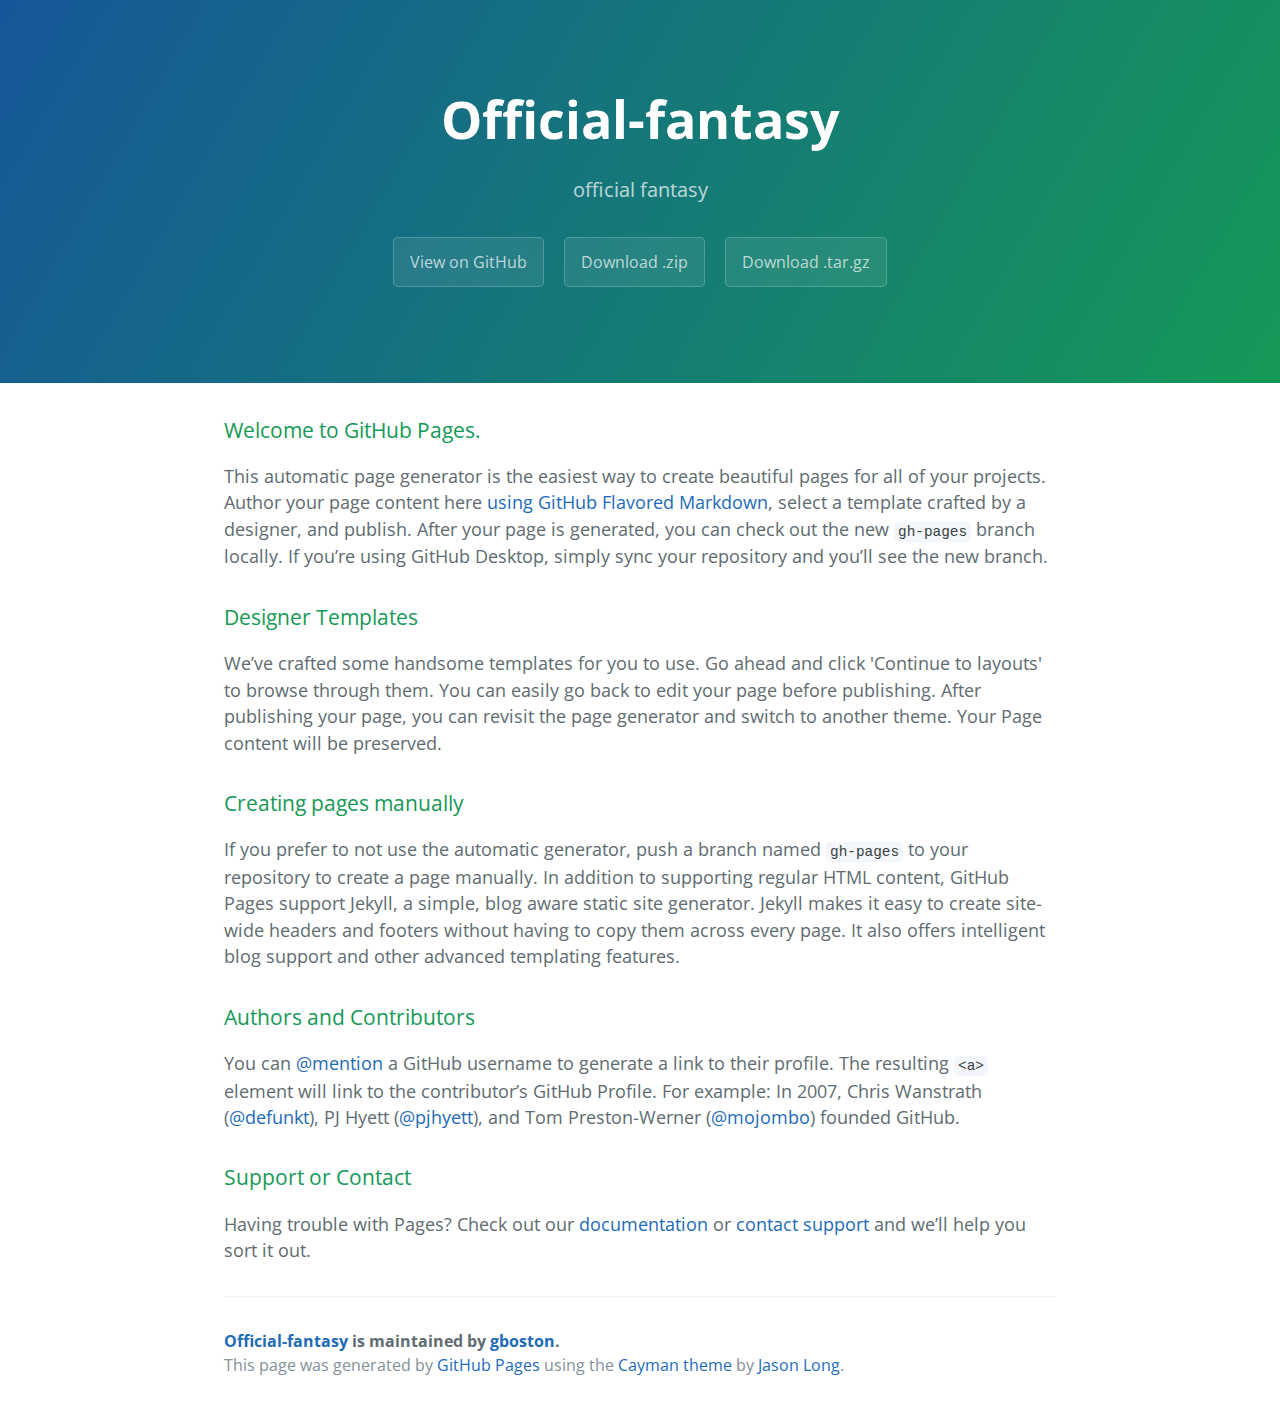
<file: index.html>
<!DOCTYPE html>
<html lang="en-us">
  <head>
    <meta charset="UTF-8">
    <title>Official-fantasy by gboston</title>
    <meta name="viewport" content="width=device-width, initial-scale=1">
    <link rel="stylesheet" type="text/css" href="stylesheets/normalize.css" media="screen">
    <link href='https://fonts.googleapis.com/css?family=Open+Sans:400,700' rel='stylesheet' type='text/css'>
    <link rel="stylesheet" type="text/css" href="stylesheets/stylesheet.css" media="screen">
    <link rel="stylesheet" type="text/css" href="stylesheets/github-light.css" media="screen">
  </head>
  <body>
    <section class="page-header">
      <h1 class="project-name">Official-fantasy</h1>
      <h2 class="project-tagline">official fantasy</h2>
      <a href="https://github.com/gboston/official-fantasy" class="btn">View on GitHub</a>
      <a href="https://github.com/gboston/official-fantasy/zipball/master" class="btn">Download .zip</a>
      <a href="https://github.com/gboston/official-fantasy/tarball/master" class="btn">Download .tar.gz</a>
    </section>

    <section class="main-content">
      <h3>
<a id="welcome-to-github-pages" class="anchor" href="#welcome-to-github-pages" aria-hidden="true"><span class="octicon octicon-link"></span></a>Welcome to GitHub Pages.</h3>

<p>This automatic page generator is the easiest way to create beautiful pages for all of your projects. Author your page content here <a href="https://guides.github.com/features/mastering-markdown/">using GitHub Flavored Markdown</a>, select a template crafted by a designer, and publish. After your page is generated, you can check out the new <code>gh-pages</code> branch locally. If you’re using GitHub Desktop, simply sync your repository and you’ll see the new branch.</p>

<h3>
<a id="designer-templates" class="anchor" href="#designer-templates" aria-hidden="true"><span class="octicon octicon-link"></span></a>Designer Templates</h3>

<p>We’ve crafted some handsome templates for you to use. Go ahead and click 'Continue to layouts' to browse through them. You can easily go back to edit your page before publishing. After publishing your page, you can revisit the page generator and switch to another theme. Your Page content will be preserved.</p>

<h3>
<a id="creating-pages-manually" class="anchor" href="#creating-pages-manually" aria-hidden="true"><span class="octicon octicon-link"></span></a>Creating pages manually</h3>

<p>If you prefer to not use the automatic generator, push a branch named <code>gh-pages</code> to your repository to create a page manually. In addition to supporting regular HTML content, GitHub Pages support Jekyll, a simple, blog aware static site generator. Jekyll makes it easy to create site-wide headers and footers without having to copy them across every page. It also offers intelligent blog support and other advanced templating features.</p>

<h3>
<a id="authors-and-contributors" class="anchor" href="#authors-and-contributors" aria-hidden="true"><span class="octicon octicon-link"></span></a>Authors and Contributors</h3>

<p>You can <a href="https://github.com/blog/821" class="user-mention">@mention</a> a GitHub username to generate a link to their profile. The resulting <code>&lt;a&gt;</code> element will link to the contributor’s GitHub Profile. For example: In 2007, Chris Wanstrath (<a href="https://github.com/defunkt" class="user-mention">@defunkt</a>), PJ Hyett (<a href="https://github.com/pjhyett" class="user-mention">@pjhyett</a>), and Tom Preston-Werner (<a href="https://github.com/mojombo" class="user-mention">@mojombo</a>) founded GitHub.</p>

<h3>
<a id="support-or-contact" class="anchor" href="#support-or-contact" aria-hidden="true"><span class="octicon octicon-link"></span></a>Support or Contact</h3>

<p>Having trouble with Pages? Check out our <a href="https://help.github.com/pages">documentation</a> or <a href="https://github.com/contact">contact support</a> and we’ll help you sort it out.</p>

      <footer class="site-footer">
        <span class="site-footer-owner"><a href="https://github.com/gboston/official-fantasy">Official-fantasy</a> is maintained by <a href="https://github.com/gboston">gboston</a>.</span>

        <span class="site-footer-credits">This page was generated by <a href="https://pages.github.com">GitHub Pages</a> using the <a href="https://github.com/jasonlong/cayman-theme">Cayman theme</a> by <a href="https://twitter.com/jasonlong">Jason Long</a>.</span>
      </footer>

    </section>

  
  </body>
</html>
</file>
<file: stylesheets/stylesheet.css>
* {
  box-sizing: border-box; }

body {
  padding: 0;
  margin: 0;
  font-family: "Open Sans", "Helvetica Neue", Helvetica, Arial, sans-serif;
  font-size: 16px;
  line-height: 1.5;
  color: #606c71; }

a {
  color: #1e6bb8;
  text-decoration: none; }
  a:hover {
    text-decoration: underline; }

.btn {
  display: inline-block;
  margin-bottom: 1rem;
  color: rgba(255, 255, 255, 0.7);
  background-color: rgba(255, 255, 255, 0.08);
  border-color: rgba(255, 255, 255, 0.2);
  border-style: solid;
  border-width: 1px;
  border-radius: 0.3rem;
  transition: color 0.2s, background-color 0.2s, border-color 0.2s; }
  .btn + .btn {
    margin-left: 1rem; }

.btn:hover {
  color: rgba(255, 255, 255, 0.8);
  text-decoration: none;
  background-color: rgba(255, 255, 255, 0.2);
  border-color: rgba(255, 255, 255, 0.3); }

@media screen and (min-width: 64em) {
  .btn {
    padding: 0.75rem 1rem; } }

@media screen and (min-width: 42em) and (max-width: 64em) {
  .btn {
    padding: 0.6rem 0.9rem;
    font-size: 0.9rem; } }

@media screen and (max-width: 42em) {
  .btn {
    display: block;
    width: 100%;
    padding: 0.75rem;
    font-size: 0.9rem; }
    .btn + .btn {
      margin-top: 1rem;
      margin-left: 0; } }

.page-header {
  color: #fff;
  text-align: center;
  background-color: #159957;
  background-image: linear-gradient(120deg, #155799, #159957); }

@media screen and (min-width: 64em) {
  .page-header {
    padding: 5rem 6rem; } }

@media screen and (min-width: 42em) and (max-width: 64em) {
  .page-header {
    padding: 3rem 4rem; } }

@media screen and (max-width: 42em) {
  .page-header {
    padding: 2rem 1rem; } }

.project-name {
  margin-top: 0;
  margin-bottom: 0.1rem; }

@media screen and (min-width: 64em) {
  .project-name {
    font-size: 3.25rem; } }

@media screen and (min-width: 42em) and (max-width: 64em) {
  .project-name {
    font-size: 2.25rem; } }

@media screen and (max-width: 42em) {
  .project-name {
    font-size: 1.75rem; } }

.project-tagline {
  margin-bottom: 2rem;
  font-weight: normal;
  opacity: 0.7; }

@media screen and (min-width: 64em) {
  .project-tagline {
    font-size: 1.25rem; } }

@media screen and (min-width: 42em) and (max-width: 64em) {
  .project-tagline {
    font-size: 1.15rem; } }

@media screen and (max-width: 42em) {
  .project-tagline {
    font-size: 1rem; } }

.main-content :first-child {
  margin-top: 0; }
.main-content img {
  max-width: 100%; }
.main-content h1, .main-content h2, .main-content h3, .main-content h4, .main-content h5, .main-content h6 {
  margin-top: 2rem;
  margin-bottom: 1rem;
  font-weight: normal;
  color: #159957; }
.main-content p {
  margin-bottom: 1em; }
.main-content code {
  padding: 2px 4px;
  font-family: Consolas, "Liberation Mono", Menlo, Courier, monospace;
  font-size: 0.9rem;
  color: #383e41;
  background-color: #f3f6fa;
  border-radius: 0.3rem; }
.main-content pre {
  padding: 0.8rem;
  margin-top: 0;
  margin-bottom: 1rem;
  font: 1rem Consolas, "Liberation Mono", Menlo, Courier, monospace;
  color: #567482;
  word-wrap: normal;
  background-color: #f3f6fa;
  border: solid 1px #dce6f0;
  border-radius: 0.3rem; }
  .main-content pre > code {
    padding: 0;
    margin: 0;
    font-size: 0.9rem;
    color: #567482;
    word-break: normal;
    white-space: pre;
    background: transparent;
    border: 0; }
.main-content .highlight {
  margin-bottom: 1rem; }
  .main-content .highlight pre {
    margin-bottom: 0;
    word-break: normal; }
.main-content .highlight pre, .main-content pre {
  padding: 0.8rem;
  overflow: auto;
  font-size: 0.9rem;
  line-height: 1.45;
  border-radius: 0.3rem; }
.main-content pre code, .main-content pre tt {
  display: inline;
  max-width: initial;
  padding: 0;
  margin: 0;
  overflow: initial;
  line-height: inherit;
  word-wrap: normal;
  background-color: transparent;
  border: 0; }
  .main-content pre code:before, .main-content pre code:after, .main-content pre tt:before, .main-content pre tt:after {
    content: normal; }
.main-content ul, .main-content ol {
  margin-top: 0; }
.main-content blockquote {
  padding: 0 1rem;
  margin-left: 0;
  color: #819198;
  border-left: 0.3rem solid #dce6f0; }
  .main-content blockquote > :first-child {
    margin-top: 0; }
  .main-content blockquote > :last-child {
    margin-bottom: 0; }
.main-content table {
  display: block;
  width: 100%;
  overflow: auto;
  word-break: normal;
  word-break: keep-all; }
  .main-content table th {
    font-weight: bold; }
  .main-content table th, .main-content table td {
    padding: 0.5rem 1rem;
    border: 1px solid #e9ebec; }
.main-content dl {
  padding: 0; }
  .main-content dl dt {
    padding: 0;
    margin-top: 1rem;
    font-size: 1rem;
    font-weight: bold; }
  .main-content dl dd {
    padding: 0;
    margin-bottom: 1rem; }
.main-content hr {
  height: 2px;
  padding: 0;
  margin: 1rem 0;
  background-color: #eff0f1;
  border: 0; }

@media screen and (min-width: 64em) {
  .main-content {
    max-width: 64rem;
    padding: 2rem 6rem;
    margin: 0 auto;
    font-size: 1.1rem; } }

@media screen and (min-width: 42em) and (max-width: 64em) {
  .main-content {
    padding: 2rem 4rem;
    font-size: 1.1rem; } }

@media screen and (max-width: 42em) {
  .main-content {
    padding: 2rem 1rem;
    font-size: 1rem; } }

.site-footer {
  padding-top: 2rem;
  margin-top: 2rem;
  border-top: solid 1px #eff0f1; }

.site-footer-owner {
  display: block;
  font-weight: bold; }

.site-footer-credits {
  color: #819198; }

@media screen and (min-width: 64em) {
  .site-footer {
    font-size: 1rem; } }

@media screen and (min-width: 42em) and (max-width: 64em) {
  .site-footer {
    font-size: 1rem; } }

@media screen and (max-width: 42em) {
  .site-footer {
    font-size: 0.9rem; } }
</file>
<file: stylesheets/github-light.css>
/*
   Copyright 2014 GitHub Inc.

   Licensed under the Apache License, Version 2.0 (the "License");
   you may not use this file except in compliance with the License.
   You may obtain a copy of the License at

       http://www.apache.org/licenses/LICENSE-2.0

   Unless required by applicable law or agreed to in writing, software
   distributed under the License is distributed on an "AS IS" BASIS,
   WITHOUT WARRANTIES OR CONDITIONS OF ANY KIND, either express or implied.
   See the License for the specific language governing permissions and
   limitations under the License.

*/

.pl-c /* comment */ {
  color: #969896;
}

.pl-c1      /* constant, markup.raw, meta.diff.header, meta.module-reference, meta.property-name, support, support.constant, support.variable, variable.other.constant */,
.pl-s .pl-v /* string variable */ {
  color: #0086b3;
}

.pl-e  /* entity */,
.pl-en /* entity.name */ {
  color: #795da3;
}

.pl-s .pl-s1 /* string source */,
.pl-smi      /* storage.modifier.import, storage.modifier.package, storage.type.java, variable.other, variable.parameter.function */ {
  color: #333;
}

.pl-ent /* entity.name.tag */ {
  color: #63a35c;
}

.pl-k /* keyword, storage, storage.type */ {
  color: #a71d5d;
}

.pl-pds              /* punctuation.definition.string, string.regexp.character-class */,
.pl-s                /* string */,
.pl-s .pl-pse .pl-s1 /* string punctuation.section.embedded source */,
.pl-sr               /* string.regexp */,
.pl-sr .pl-cce       /* string.regexp constant.character.escape */,
.pl-sr .pl-sra       /* string.regexp string.regexp.arbitrary-repitition */,
.pl-sr .pl-sre       /* string.regexp source.ruby.embedded */ {
  color: #183691;
}

.pl-v /* variable */ {
  color: #ed6a43;
}

.pl-id /* invalid.deprecated */ {
  color: #b52a1d;
}

.pl-ii /* invalid.illegal */ {
  background-color: #b52a1d;
  color: #f8f8f8;
}

.pl-sr .pl-cce /* string.regexp constant.character.escape */ {
  color: #63a35c;
  font-weight: bold;
}

.pl-ml /* markup.list */ {
  color: #693a17;
}

.pl-mh        /* markup.heading */,
.pl-mh .pl-en /* markup.heading entity.name */,
.pl-ms        /* meta.separator */ {
  color: #1d3e81;
  font-weight: bold;
}

.pl-mq /* markup.quote */ {
  color: #008080;
}

.pl-mi /* markup.italic */ {
  color: #333;
  font-style: italic;
}

.pl-mb /* markup.bold */ {
  color: #333;
  font-weight: bold;
}

.pl-md /* markup.deleted, meta.diff.header.from-file */ {
  background-color: #ffecec;
  color: #bd2c00;
}

.pl-mi1 /* markup.inserted, meta.diff.header.to-file */ {
  background-color: #eaffea;
  color: #55a532;
}

.pl-mdr /* meta.diff.range */ {
  color: #795da3;
  font-weight: bold;
}

.pl-mo /* meta.output */ {
  color: #1d3e81;
}
</file>
